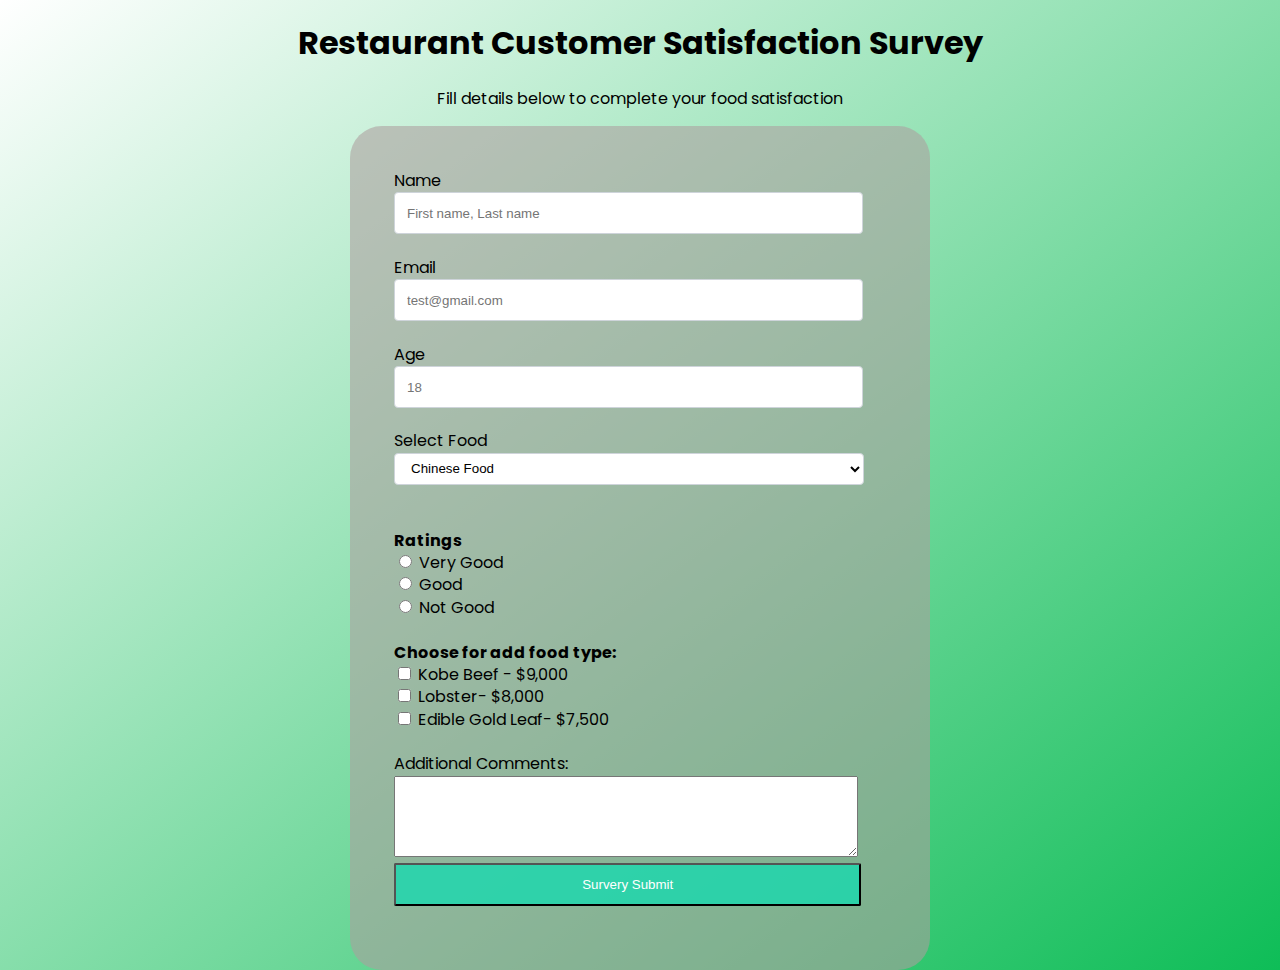
<file: Survey Form/index.html>
<!DOCTYPE html>
<html lang="en">
<head>
    <meta charset="UTF-8">
    <meta http-equiv="X-UA-Compatible" content="IE=edge">
    <meta name="viewport" content="width=device-width, initial-scale=1.0">
    <title>FCC Survey Form</title>
    <link rel="stylesheet" href="index.css">
</head>
<body>
    <div class="head">
        <h1 id="title"> Restaurant Customer Satisfaction Survey</h1>
        <p id="description">
         Fill details below to complete your food satisfaction
        </p>
    </div>
    <form id="survey-form">
        <div class="input-headings">
          
          <label for="name" id="name-label"> Name </label>
          <input id="name" type="text" name="name" placeholder="First name, Last name" class="form-inputs" required> </input>   
        <br>        
          <label for="email" id="email-label"> Email </label>
          <input id="email" type="email" name="email" placeholder="test@gmail.com" class="form-inputs" required> </input>
        <br>
          <label for="number" id="number-label"> Age </label>
          <input id="number" type="number" name="number" min="18" max="100" placeholder="18" class="form-inputs" required> </input>
        <br>
        
        <label for="dropdown" id="model" style="width: 90vw;"> Select Food </label>
          <select id="dropdown">
            <option value = "Model_S">Chinese Food</option>
            <option value = "Model_3">Japanese  Food</option>
            <option value = "Model_X">Italian Food</option>
            <option value = "Model_Y">Korean Food</option>
            <option value = "Cyber_Truck">Indian Food</option>
          </select>
        <br>
        <br>
        
        <label for="model_color" id="model_color"> <b>Ratings</b> </label>
        <br>
          <input id="model_color" type="radio" name="color" value="black">
          <label for=""model_color"> Very Good </label>
        <br>
          <input id="model_color" type="radio" name="color" value="white">
          <label for="model_color"> Good </label>
        <br>
          <input id="model_color" type="radio" name="color" value="red">
          <label for=""model_color"> Not Good </label>
        <br>
        <br>
                                   
        <label for="features"> <b>Choose for add food type:</b></label>
         <br>
        
          <input id="checkbox" type="checkbox" name="features" value="autopilot">
          <label for="checkbox"> Kobe Beef - $9,000</label>
          <br>
          <input id="checkbox" type="checkbox" name="features" value="dual_motor">
          <label for="checkbox"> Lobster- $8,000</label>
          <br>
          <input id="checkbox" type="checkbox" name="features" value="battery">
          <label for="checkbox">Edible Gold Leaf- $7,500</label>          
        <br>
        <br>
        
        <label id="textarea">Additional Comments: </label>
        <br>
        <textarea id="textarea" name"instructions" rows="5" cols="59.5">
        </textarea>
        <br>
          
        <input id="submit" type="submit" value="Survery Submit" class="submit-button">
        
          </div>
          
        </form>

</body>
</html>
</file>
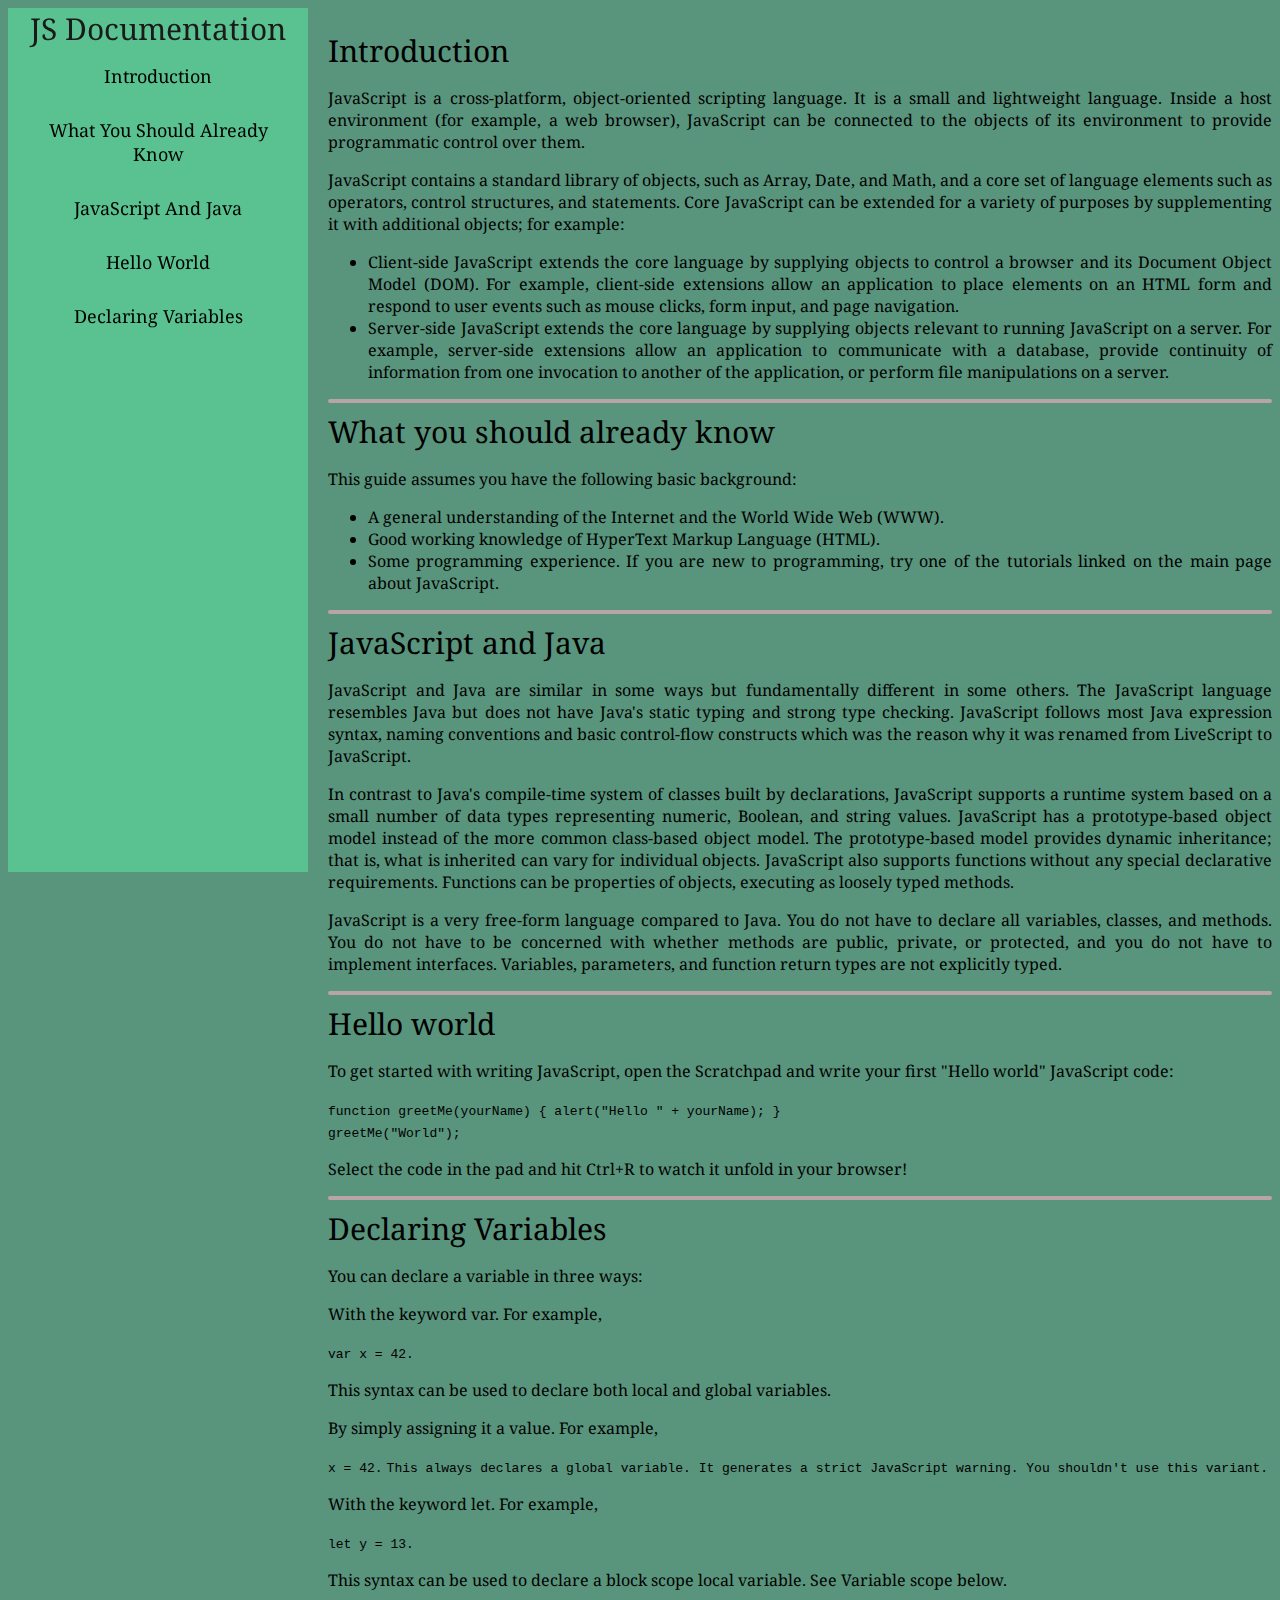
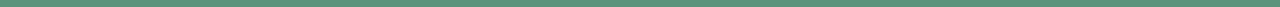
<file: Technical_Documentation/index.html>
<!DOCTYPE html>
<html lang="en">
<head>
    <meta charset="UTF-8">
    <meta http-equiv="X-UA-Compatible" content="IE=edge">
    <meta name="viewport" content="width=device-width, initial-scale=1.0">
    <title>Technical Document</title>
    <link rel="stylesheet" href="index.css">
    <link rel="preconnect" href="https://fonts.googleapis.com">
    <link rel="preconnect" href="https://fonts.gstatic.com" crossorigin>
    <link href="https://fonts.googleapis.com/css2?family=Noto+Serif&display=swap" rel="stylesheet">
</head>
<body>
    <nav id="navbar">
  
        <ul class="navbar-elm">
          
          <header class="navbar-header">JS Documentation
          </header>
          
          <section id="main-section">
            <li><a class="nav-link" href="#introduction">Introduction</a></li>
          </section>
          
           <section id="main-section">
            <li><a class="nav-link" href="#what_you_should_already_know">What You Should Already Know</a></li>
          </section>
          
           <section id="main-section">
            <li><a class="nav-link" href="#javascript_and_java">JavaScript And Java</a></li>
          </section>
          
           <section id="main-section">
            <li><a class="nav-link" href="#hello_world">Hello World</a></li>
          </section>
          
           <section id="main-section">
            <li><a class="nav-link" href="#declaring_variables">Declaring Variables</a></li>
          </section>
          
        </ul>
        
      </nav>
      
      <br>
      
      <main id="main-doc">
        
        <section id="introduction" class="main-section">
          
          <header>Introduction</header>
            
            <p>JavaScript is a cross-platform, object-oriented scripting language. It is a small and lightweight language. Inside a host environment (for example, a web browser), JavaScript can be connected to the objects of its environment to provide programmatic control over them. </p>
            <p>JavaScript contains a standard library of objects, such as Array, Date, and Math, and a core set of language elements such as operators, control structures, and statements. Core JavaScript can be extended for a variety of purposes by supplementing it with additional objects; for example: </p>
            <ul>
              <li>Client-side JavaScript extends the core language by supplying objects to control a browser and its Document Object Model (DOM). For example, client-side extensions allow an application to place elements on an HTML form and respond to user events such as mouse clicks, form input, and page navigation. </li>
              <li>Server-side JavaScript extends the core language by supplying objects relevant to running JavaScript on a server. For example, server-side extensions allow an application to communicate with a database, provide continuity of information from one invocation to another of the application, or perform file manipulations on a server. </li>
            </ul>
          
        </section>
        
        <hr class="hr">
        
        <section id="what_you_should_already_know" class="main-section">
          
          <header>What you should already know</header>
          
          <p>This guide assumes you have the following basic background:</p>
          <ul>
            <li>A general understanding of the Internet and the World Wide Web (WWW). </li>
            <li>Good working knowledge of HyperText Markup Language (HTML).</li>
            <li>Some programming experience. If you are new to programming, try one of the tutorials linked on the main page about JavaScript. </li>
          </ul>
          
        </section>
        
        <hr class="hr">
        
        <section id="javascript_and_java" class="main-section">
          
          <header>JavaScript and Java</header>
          
          <p>JavaScript and Java are similar in some ways but fundamentally different in some others. The JavaScript language resembles Java but does not have Java's static typing and strong type checking. JavaScript follows most Java expression syntax, naming conventions and basic control-flow constructs which was the reason why it was renamed from LiveScript to JavaScript. </p>
          <p>In contrast to Java's compile-time system of classes built by declarations, JavaScript supports a runtime system based on a small number of data types representing numeric, Boolean, and string values. JavaScript has a prototype-based object model instead of the more common class-based object model. The prototype-based model provides dynamic inheritance; that is, what is inherited can vary for individual objects. JavaScript also supports functions without any special declarative requirements. Functions can be properties of objects, executing as loosely typed methods. </p>
          <p>JavaScript is a very free-form language compared to Java. You do not have to declare all variables, classes, and methods. You do not have to be concerned with whether methods are public, private, or protected, and you do not have to implement interfaces. Variables, parameters, and function return types are not explicitly typed. </p>
          
        </section>
        
        <hr class="hr">
        
        <section id="hello_world" class="main-section">
          
          <header>Hello world</header>
          
          <p>To get started with writing JavaScript, open the Scratchpad and write your first "Hello world" JavaScript code: </p>
          
          <code>function greetMe(yourName) { alert("Hello " + yourName); }</code>
          <br>
          <code>greetMe("World");</code>
          
          <p>Select the code in the pad and hit Ctrl+R to watch it unfold in your browser! </p>
          
        </section>
        
        <hr class="hr">
        
        <section id="declaring_variables" class="main-section">
          
          <header>Declaring Variables</header>
          
          <p>You can declare a variable in three ways:</p>
      
          <p>With the keyword var. For example,</p>
          <code>var x = 42.</code>
          <p>This syntax can be used to declare both local and global variables.</p>
      
          <p>By simply assigning it a value. For example,</p>
      <code>x = 42.</code>
      <code>This always declares a global variable. It generates a strict JavaScript warning. You shouldn't use this variant.</code>
      
          <p>With the keyword let. For example,</p>
          <code>let y = 13.</code>
          <p>This syntax can be used to declare a block scope local variable. See Variable scope below.</p> 
          
          
        </section>
        
        
      </main>
</body>
</html>
</file>
<file: Survey Form/index.css>
@import url('https://fonts.googleapis.com/css?family=Poppins:200i,400&display=swap');


body {
  font-family: 'Poppins';
  line-height: 1.4;
  background: linear-gradient(to bottom right, rgba(255,0,0,0), rgb(14, 189, 87));;
  max-width: 700px;
  margin: 0 auto; 
}

.head{
    text-align: center;
}
form {
  background: rgba(173, 159, 159, 0.582);
  padding: 2.5rem 2.5rem;
  border-radius: 2rem;
  width: 500px;
  margin: auto; 
}


.form-inputs {
  display: block; 
  width: 90%;
  height: 2rem;
  padding: 0.25rem 0.75rem;
  background-color: #fff;
  border: 1px solid #ced4da;
  border-radius: 0.25rem;
}



#dropdown {
  display: block; 
  width: 95.5%;
  height: 2rem;
  padding: 0.25rem 0.75rem;
  background-color: #fff;
  border: 1px solid #ced4da;
  border-radius: 0.25rem;
}


.input-headings {
  margin: 0 auto 1.25rem auto;
  padding: 0.25rem;
}


.submit-button {
  width: 95%;
  padding: 0.75rem;
  background: rgba(20, 218, 175, 0.767);
  color: white;
  border-radius: 2px;
  cursor: pointer;
}

#textarea {
  width: 93%;
}

@media only screen and (max-width: 800px) 
{
  form {
  width: 65%; 
  height: auto;}
}
</file>
<file: Technical_Documentation/index.css>
body{
    font-family: 'Noto Serif', serif;
    background-color:#035c3aa8;
    color:black;
    text-align: justify;
}
header{
    font-size:30px;
}
#navbar{
    position:fixed;
}
.navbar-elm{
    list-style-type:none;
    margin:0px;
    padding:0px;
    width:300px;
    background-color:#5bce96c5;
    height:96vh;
    overflow:auto;
    color:#1a1a1a;
    transition:border-radius .5s ease;
    display:block;
}
.navbar-elm:hover{
    border-radius:40px;
}
.nav-link{
    display:block;
    color:black;
    padding:15px 16px;
    text-decoration:none;
    list-style-type:none;
    text-align:center;
    font-size:18px;
    transition:color .5s ease,text-shadow .5s ease;
}
.nav-link:hover{
    color:#f8f8f8;
    text-shadow:0px 0px 15px #080505;
}
.navbar-header{
    text-align:center;
}
#main-doc{
    margin:0px;
    margin-left:320px;
}
.hr{
    border:2px solid #b9a4a8;
    border-radius:5px;
}
  
@media screen and (max-width:600px){
    .navbar-elm{
      position:fixed;
      width:250px;
    }
    #main-doc{
      margin-left:260px;
    }
  }
</file>
